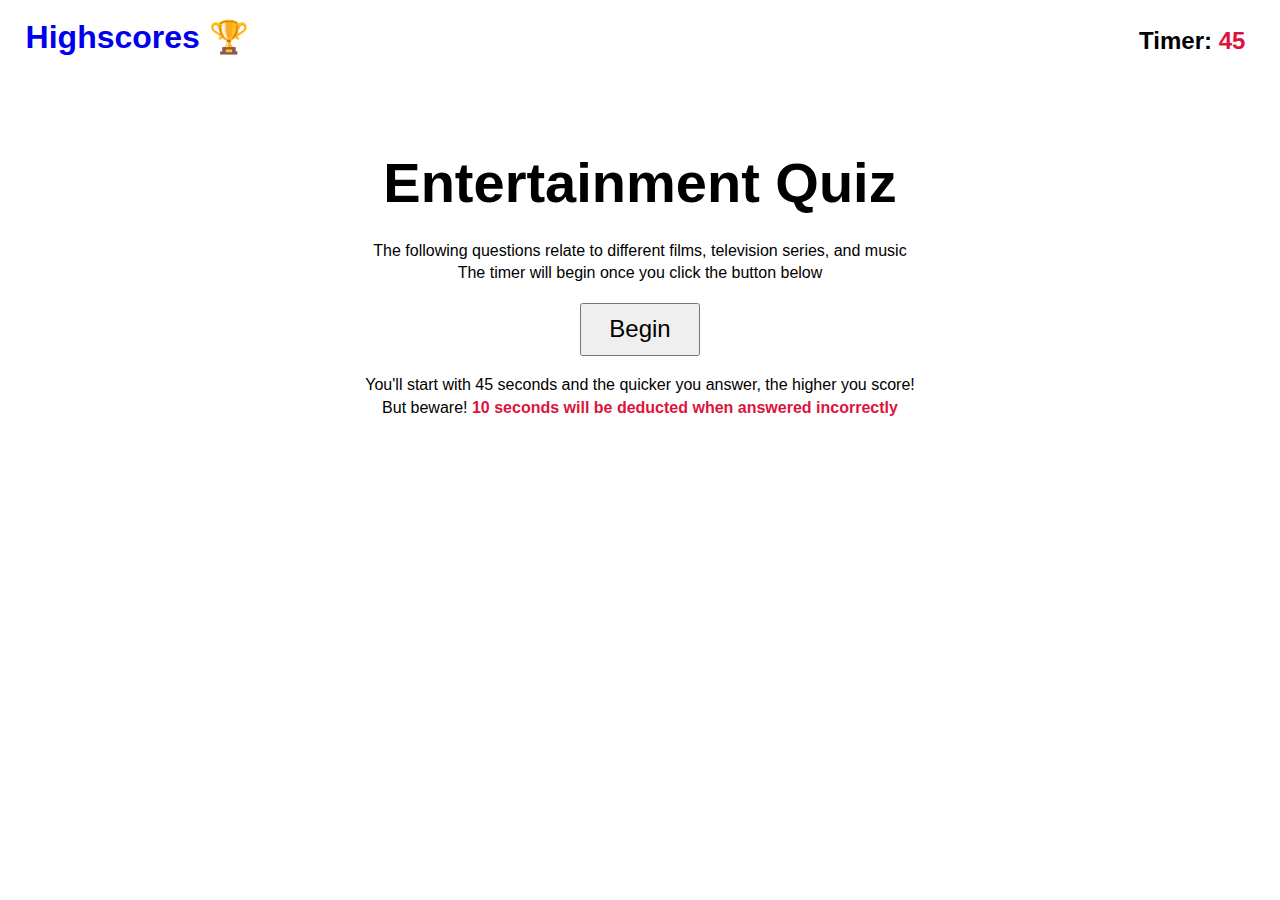
<file: index.html>
<!DOCTYPE html>
<html lang="en">

<head>
    <meta charset="UTF-8">
    <meta http-equiv="X-UA-Compatible" content="IE=edge">
    <meta name="viewport" content="width=device-width, initial-scale=1.0">
    <link rel="stylesheet" href="./assets/style/style.css">
    <title>Entertainment Quiz</title>
</head>

<body>
    <!-- Header containing highscore link and timer -->
    <header>
        <div class="top-bar">
            <h1><a href="highscores.html" id="highscores">Highscores 🏆</a></h1>
            <h2 id="timer">Timer: <span id="countdown">45</span></h2>
        </div>
    </header>
    <!-- End Header -->

    <main>
        <!-- Homepage -->
        <section>
            <div class="home">
                <h2 id="quiz">Entertainment Quiz</h2>
                <p>The following questions relate to different films, television series, and music</p>
                <p>The timer will begin once you click the button below</p>
                <button class="startQuiz">Begin</button>
                <p>You'll start with 45 seconds and the quicker you answer, the higher you score!</p>
                <p>But beware! <span id="beware">10 seconds will be deducted when answered incorrectly</span></p>
            </div>
        </section>
        <!-- End Homepage -->

        <!-- Start Quiz -->
        <section>
            <div class="started">
                <div class="questions">
                    <h2 id="question">Question goes here</h2>
                        <ul>
                            <li><button id="ans1" class="ansBtn" value="0">Answer1</button></li>
                            <li><button id="ans2" class="ansBtn" value="1">Answer2</button></li>
                            <li><button id="ans3" class="ansBtn" value="2">Answer3</button></li>
                            <li><button id="ans4" class="ansBtn" value="3">Answer4</button></li>
                        </ul>
                        <div id="checkAns"></div>
                </div>
            </div>
        </section>
        <!-- End Quiz -->

        <!-- Start Finished -->
        <section>
            <div class="finished">
                <h2 id="ended">Times up!</h2>
                <p>You managed to score <span id="score"></span> points! 😳</p>
                <p id="prompt">Show off that score in the leaderboards by entering in your initials below!</p>
                <input id="initials"><button id="submit">Submit</button>
                <a href="./index.html"><button id="go-home">Go Home</button></a>
            </div>
        </section>
    </main>

    <script src="./assets/js/script.js"></script>
</body>
</html>
</file>
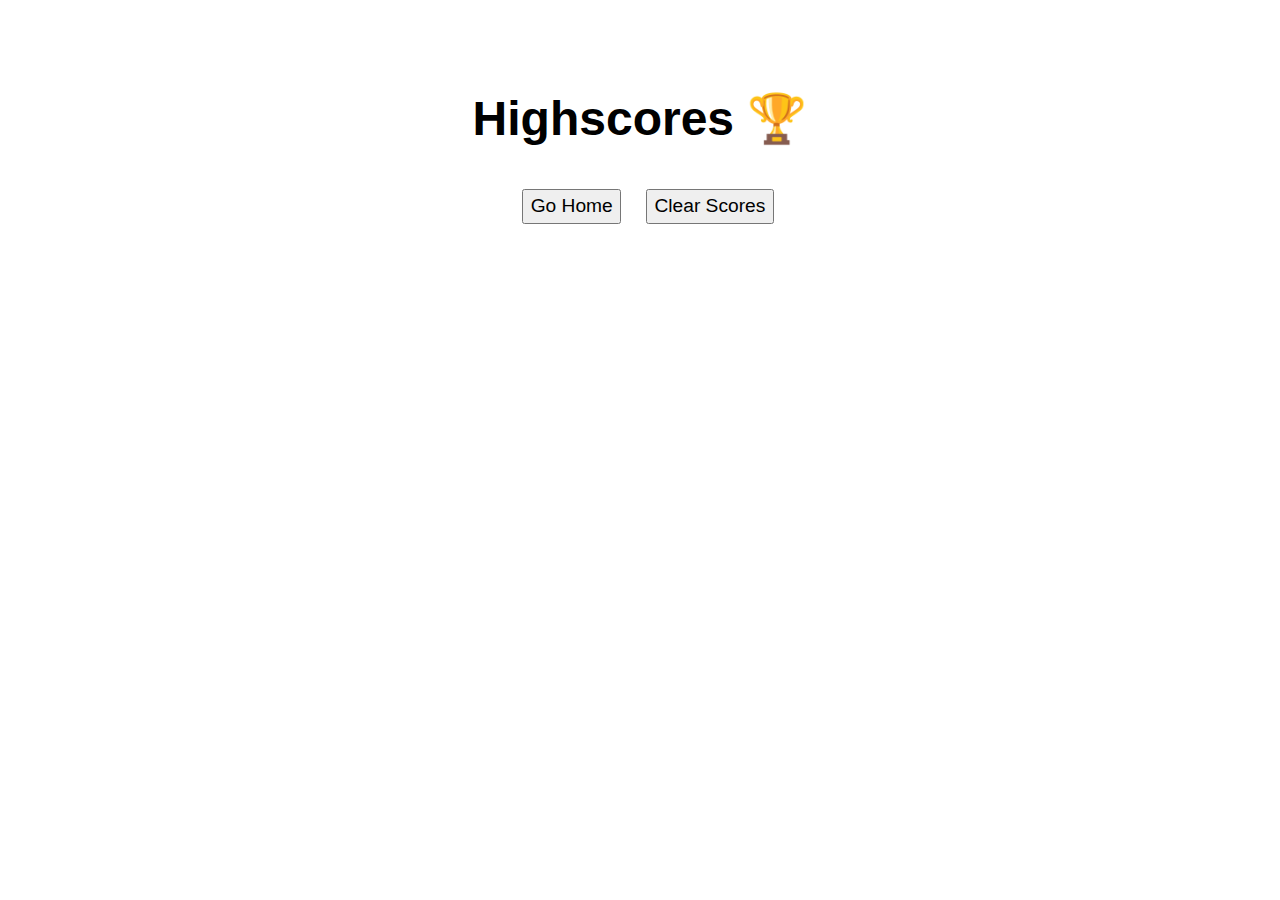
<file: highscores.html>
<!DOCTYPE html>
<html lang="en">
<head>
    <meta charset="UTF-8">
    <meta http-equiv="X-UA-Compatible" content="IE=edge">
    <meta name="viewport" content="width=device-width, initial-scale=1.0">
    <link rel="stylesheet" href="./assets/style/style.css">
    <title>Highscores 🏆</title>
</head>

<body>
    <main>
        <div class="highscores">
            <h2 id="title-hs">Highscores 🏆</h2>
                <ol id="score-list">

                </ol>
                <a href="./index.html"><button id="go-home">Go Home</button></a>
                <button id="clear-scores">Clear Scores</button>
        </div>
    </main>
    
<script src="./assets/js/highscores.js"></script>
</body>
</html>
</file>
<file: assets/style/style.css>
* {
    box-sizing: border-box;
    margin: 0;
    padding: 0;
}

body {
    font-family:'Lucida Sans', 'Lucida Sans Regular', 'Lucida Grande', 'Lucida Sans Unicode', Geneva, Verdana, sans-serif;
}

.top-bar {
    display: flex;
    flex-wrap: wrap;
    justify-content: space-between;
    margin: 2vh 2vw 12vh 2vw;
}

#highscores {
    text-decoration: none;
}

#quiz {
    margin-bottom: 5vh;
}

#timer {
    padding: 1vh;
}

#beware, #countdown {
    font-weight: bolder;
    color:crimson;
}

main {
    display: flex;
    flex-wrap: wrap;
    text-align: center;
    justify-content: center;
}

.home {
    line-height: 2.5vh;
}

#quiz {
    font-size: 3.5rem;
}

.startQuiz {
    font-size: 1.5rem;
    cursor: pointer;
    padding: 2% 5%;
    margin: 2vh;
}

.started, .finished {
    display:none;
}

li {
    list-style-type: none;
}

#ans1, #ans2, #ans3, #ans4 {
    cursor: pointer;
    font-size: 1.25rem;
    min-width: 80%;
    padding: 3vh 3vw 3vh 3vw;
    margin: 2vh 0 0 0;
}

#checkAns {
    padding-top: 2vh;
    font-size: 3rem;
}

#ended {
    font-size: 2.5rem;
}

#prompt {
    padding-top: 3vh;
    padding-bottom: 1.5vh;
}

#initials {
    font-size: 1.25rem;
    line-height: 2.9vh;
}

#submit, #go-home, #clear-scores {
    font-size: 1.2rem;
    margin-left: 1.25vw;
    padding: 0.5vh 0.5vw 0.5vh 0.5vw;
}

.highscores {
    margin-top: 10vh;
    font-size: 2rem;
}

#score-list {
    margin: 4vh 0;
}
</file>
